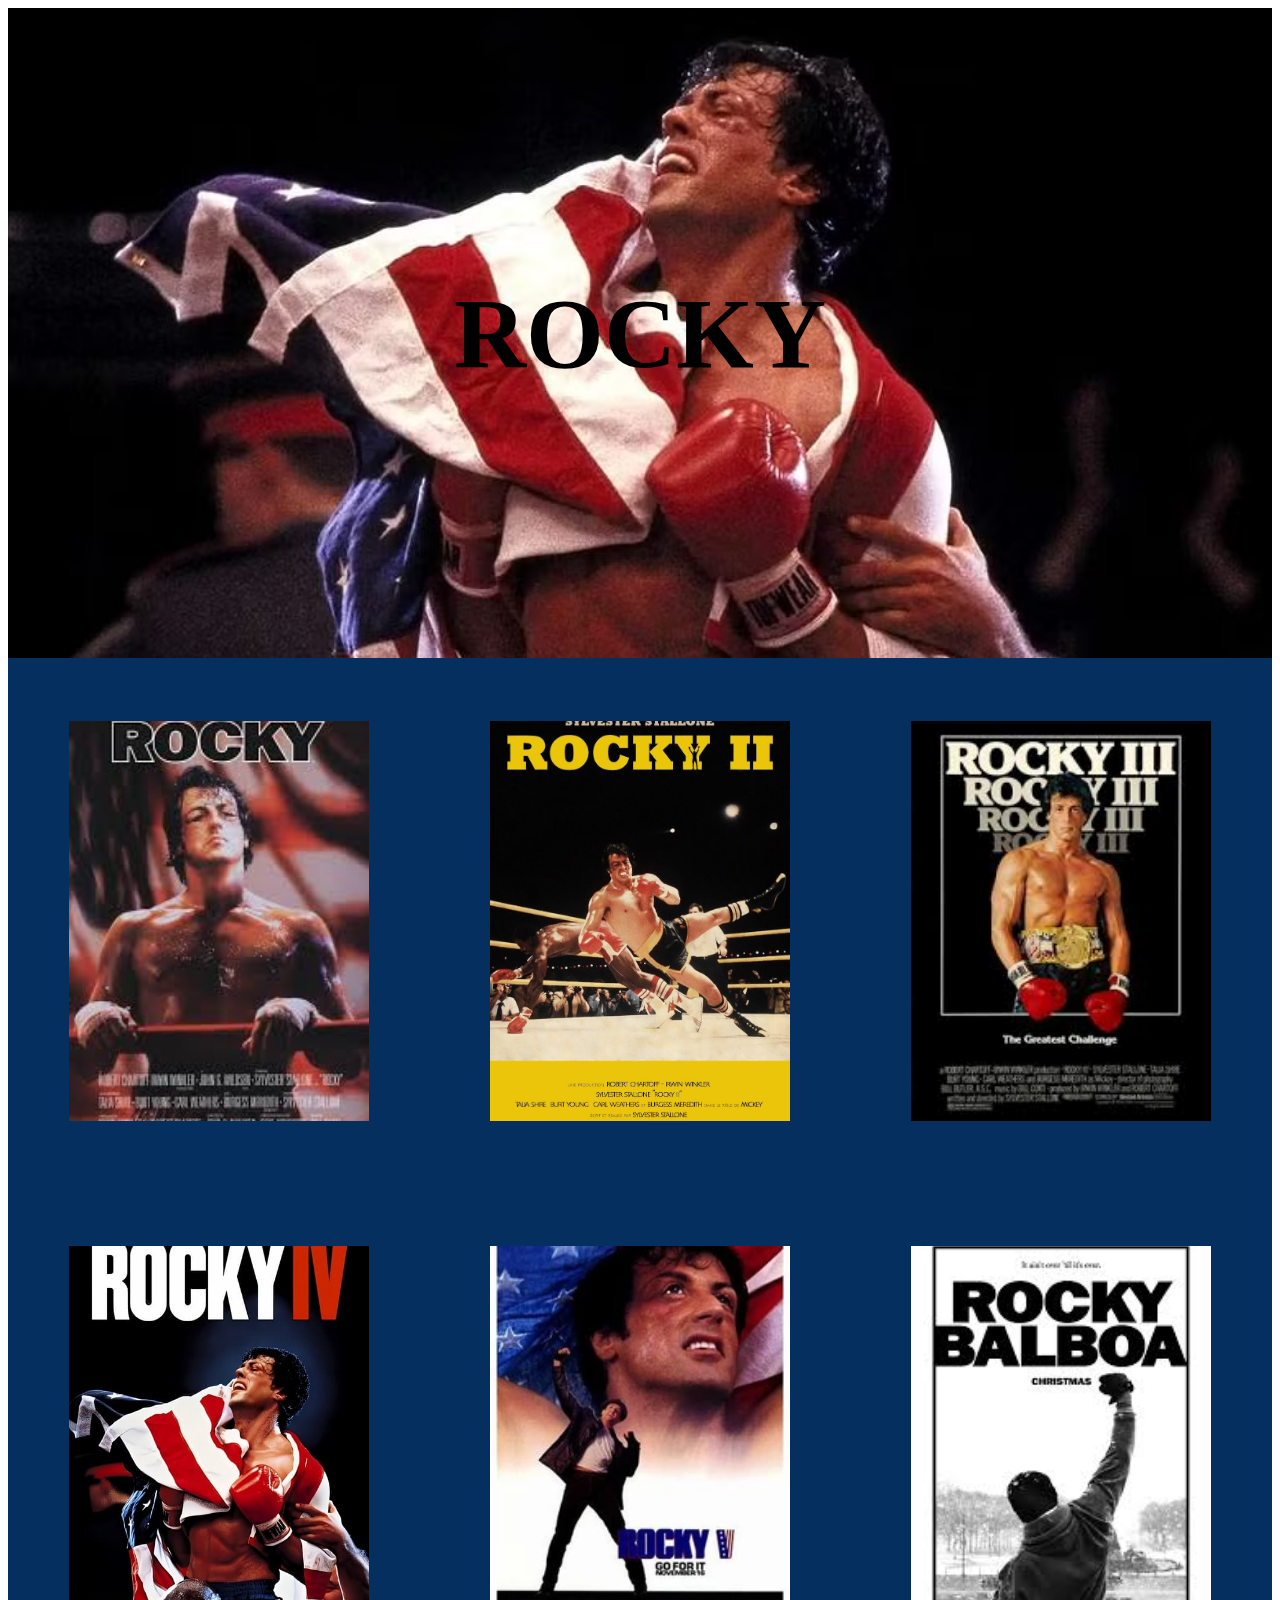
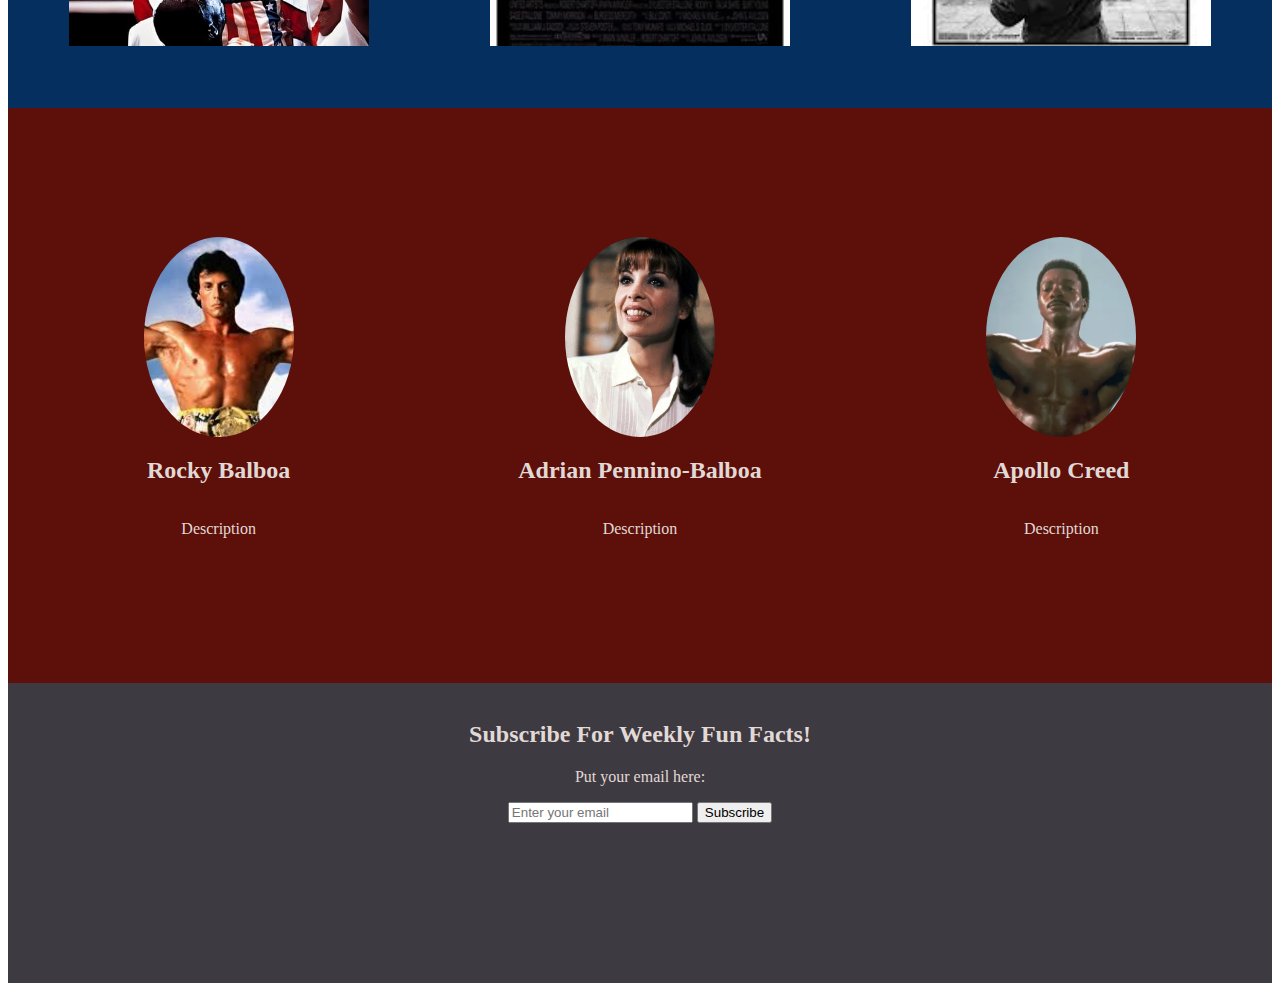
<file: index.html>
<!DOCTYPE html>
<html>

<head>
    <meta charset="utf-8">
    <meta name="viewport" content="width=device-width">
    <link href="style.css" rel="stylesheet" type="text/css" />
</head>

<body>


    <div class="parallax-container">
        <div class="parallax-text">
            <h1>ROCKY</h1>
        </div>
    </div>


    <div class="parallax-container2">
        <div class="rocky1">
            <a href="rocky1.html"><img src="rocky1.jpg" alt="Rocky Image 1"></a>
        </div>

        <div class="rocky2">
            <a href="rocky2.html"><img src="rocky2.jpg" alt="Rocky Image 2"></a>
        </div>

        <div class="rocky3">
            <a href="rocky3.html"><img src="rocky3.jpg" alt="Rocky Image 3"></a>
        </div>
    </div>


    <div class="parallax-container3">
        <div class="rocky4">
            <a href="rocky4.html"><img src="rocky4.jpg" alt="Rocky Image 4"></a>
        </div>

        <div class="rocky5">
            <a href="rocky5.html"><img src="rocky5.webp" alt="Rocky Image 5"></a>
        </div>

        <div class="rockyBalboa">
            <a href="rockyBalboa.html"><img src="rockyBalboa.jpg" alt="Rocky Image 6"></a>
        </div>
    </div>


    <div class="parallax-container4">
        <div class="rocky">
            <img src="rocky.jpg" alt="Rocky Profile">
            <h2>Rocky Balboa</h2>
            <p>Description</p>
        </div>

        <div class="adrian">
            <img src="adrian.webp" alt="Adrian Profile">
            <h2>Adrian Pennino-Balboa</h2>
            <p>Description</p>
        </div>

        <div class="apollo">
            <img src="apollo.webp" alt="Apollo Profile">
            <h2>Apollo Creed</h2>
            <p>Description</p>
        </div>
    </div>


    <div class="parallax-container5">
        <br>
        <h2>Subscribe For Weekly Fun Facts!</h2>
        <p>Put your email here:</p>
        <input id="subscribe" type="text" placeholder="Enter your email" id="inputEmail">
        <button>Subscribe</button>
    </div>

</body>

<footer></footer>

</html>
</file>
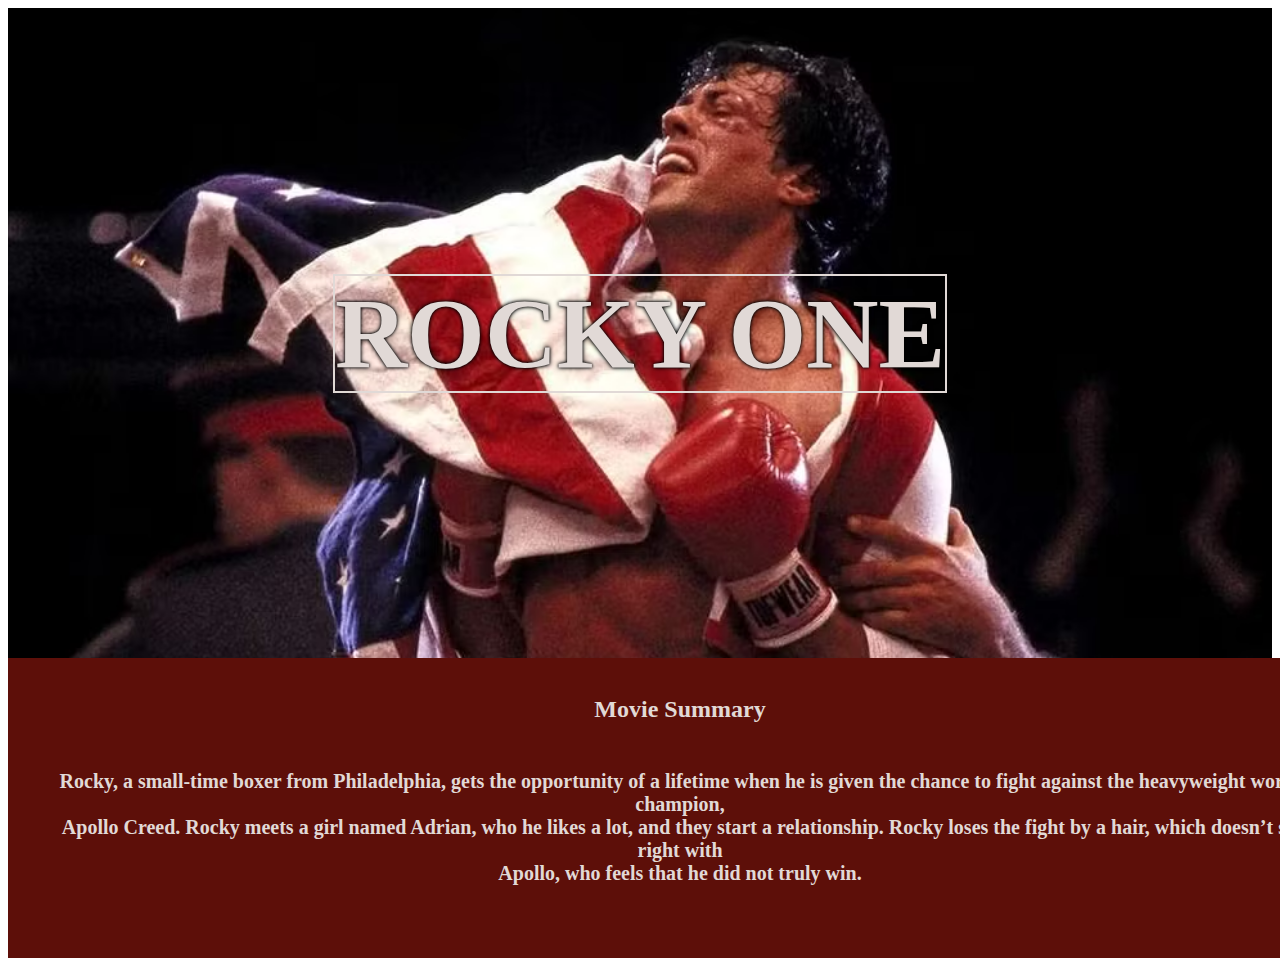
<file: rocky1.html>
<!DOCTYPE html>
<html>


<head>
    <meta charset="utf-8">
    <meta name="viewport" content="width=device-width">
    <link href="style.css" rel="stylesheet" type="text/css" />
</head>

<body>
    <div class="rocky1-container1">
        <div class="parallax-text">
            <h4>ROCKY ONE</h4>
        </div>
    </div>

    <div class="rocky1-container2">
        <br>
        <h2>Movie Summary</h2>
        <h6>Rocky, a small-time boxer from Philadelphia, gets the opportunity of a lifetime when he is given the chance to fight against the heavyweight world champion, <br> Apollo Creed. Rocky meets a girl named Adrian, who he likes a lot, and they start
            a relationship. Rocky loses the fight by a hair, which doesn’t sit right with <br>Apollo, who feels that he did not truly win.
        </h6>
    </div>



</body>

</html>
</file>
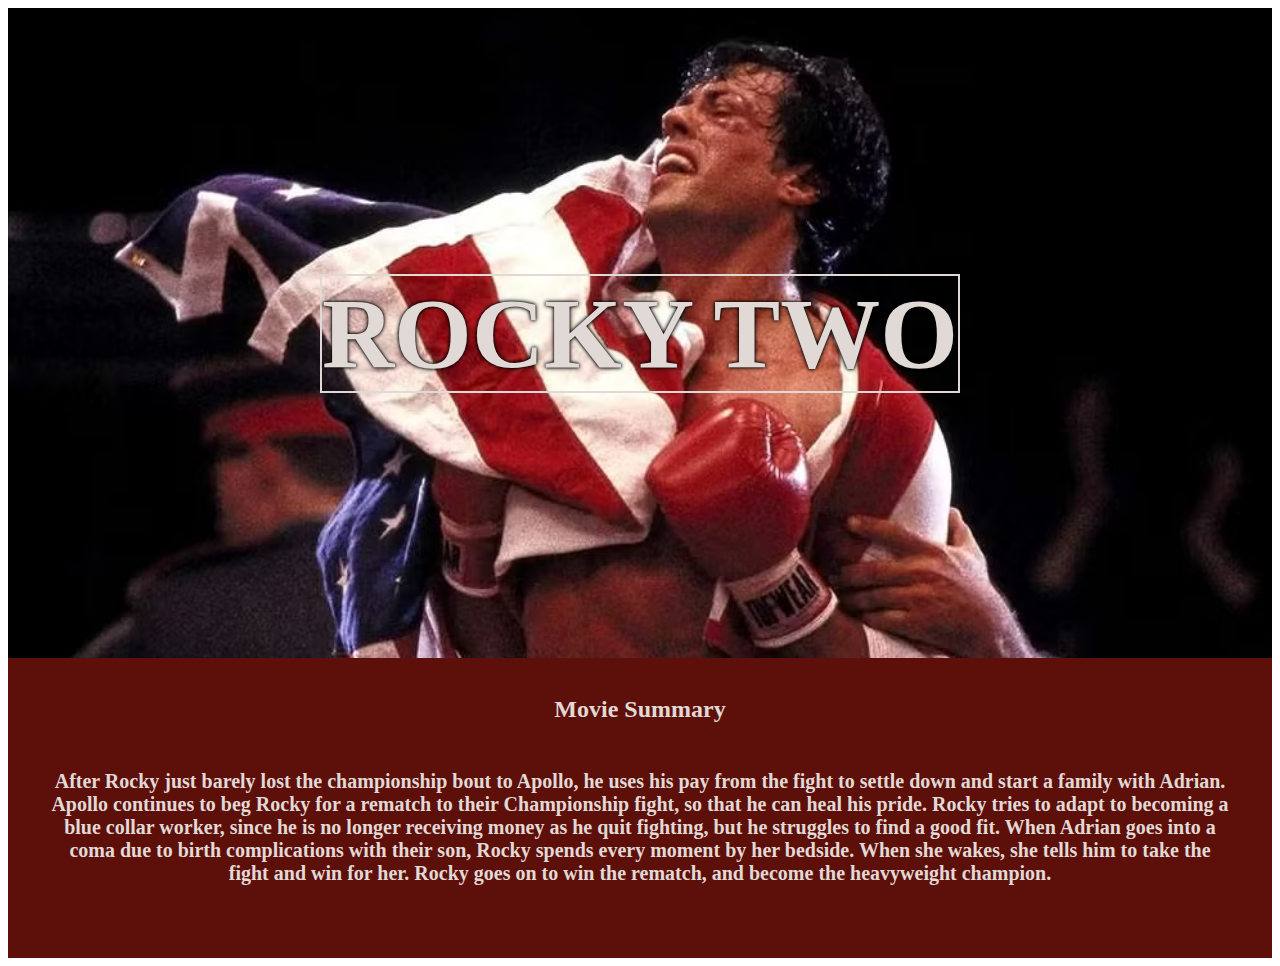
<file: rocky2.html>
<!DOCTYPE html>
<html>


<head>
    <meta charset="utf-8">
    <meta name="viewport" content="width=device-width">
    <link href="style.css" rel="stylesheet" type="text/css" />
</head>

<body>
    <div class="rocky2-container1">
        <div class="parallax-text">
            <h4>ROCKY TWO</h4>
        </div>
    </div>

    <div class="rocky2-container2">
        <br>
        <h2>Movie Summary</h2>
        <h6>After Rocky just barely lost the championship bout to Apollo, he uses his pay from the fight to settle down and start a family with Adrian. Apollo continues to beg Rocky for a rematch to their Championship fight, so that he can heal his pride.
            Rocky tries to adapt to becoming a blue collar worker, since he is no longer receiving money as he quit fighting, but he struggles to find a good fit. When Adrian goes into a coma due to birth complications with their son, Rocky spends every
            moment by her bedside. When she wakes, she tells him to take the fight and win for her. Rocky goes on to win the rematch, and become the heavyweight champion.
        </h6>
    </div>



</body>

</html>
</file>
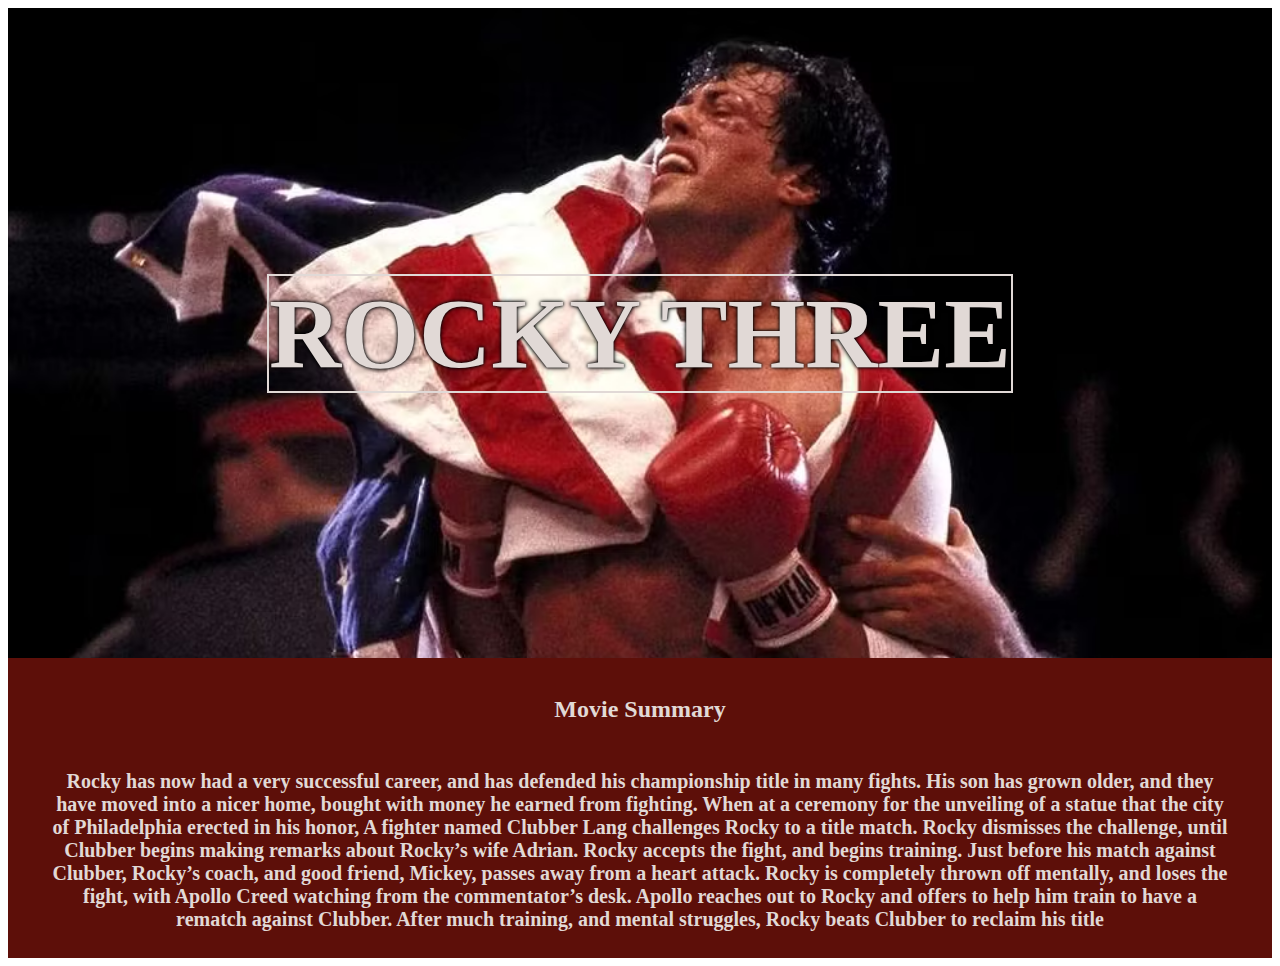
<file: rocky3.html>
<!DOCTYPE html>
<html>


<head>
    <meta charset="utf-8">
    <meta name="viewport" content="width=device-width">
    <link href="style.css" rel="stylesheet" type="text/css" />
</head>

<body>
    <div class="rocky3-container1">
        <div class="parallax-text">
            <h4>ROCKY THREE</h4>
        </div>
    </div>

    <div class="rocky3-container2">
        <br>
        <h2>Movie Summary</h2>
        <h6>Rocky has now had a very successful career, and has defended his championship title in many fights. His son has grown older, and they have moved into a nicer home, bought with money he earned from fighting. When at a ceremony for the unveiling
            of a statue that the city of Philadelphia erected in his honor, A fighter named Clubber Lang challenges Rocky to a title match. Rocky dismisses the challenge, until Clubber begins making remarks about Rocky’s wife Adrian. Rocky accepts the
            fight, and begins training. Just before his match against Clubber, Rocky’s coach, and good friend, Mickey, passes away from a heart attack. Rocky is completely thrown off mentally, and loses the fight, with Apollo Creed watching from the commentator’s
            desk. Apollo reaches out to Rocky and offers to help him train to have a rematch against Clubber. After much training, and mental struggles, Rocky beats Clubber to reclaim his title
        </h6>
    </div>



</body>

</html>
</file>
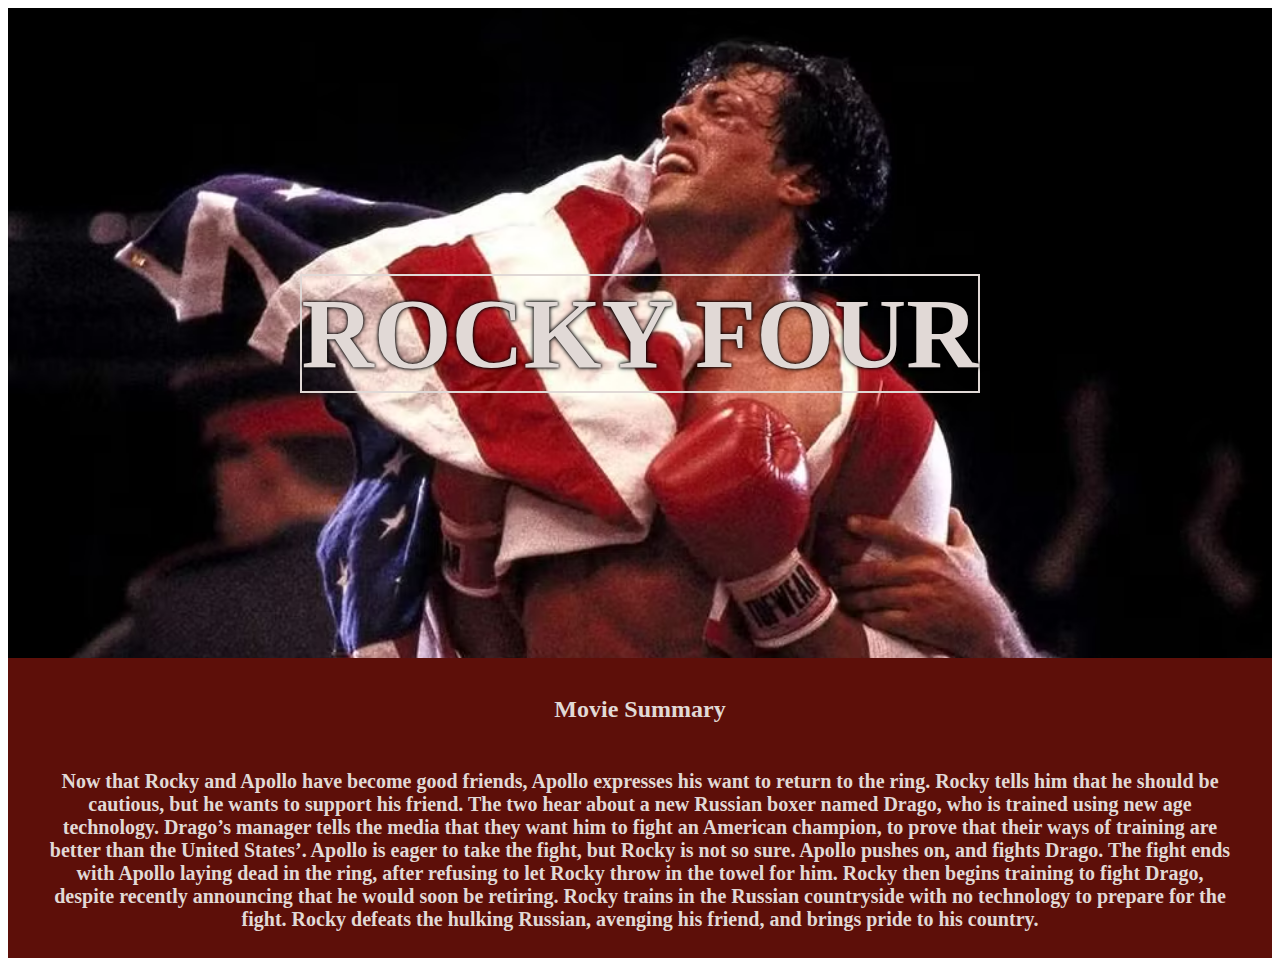
<file: rocky4.html>
<!DOCTYPE html>
<html>


<head>
    <meta charset="utf-8">
    <meta name="viewport" content="width=device-width">
    <link href="style.css" rel="stylesheet" type="text/css" />
</head>

<body>
    <div class="rocky4-container1">
        <div class="parallax-text">
            <h4>ROCKY FOUR</h4>
        </div>
    </div>

    <div class="rocky4-container2">
        <br>
        <h2>Movie Summary</h2>
        <h6>Now that Rocky and Apollo have become good friends, Apollo expresses his want to return to the ring. Rocky tells him that he should be cautious, but he wants to support his friend. The two hear about a new Russian boxer named Drago, who is trained
            using new age technology. Drago’s manager tells the media that they want him to fight an American champion, to prove that their ways of training are better than the United States’. Apollo is eager to take the fight, but Rocky is not so sure.
            Apollo pushes on, and fights Drago. The fight ends with Apollo laying dead in the ring, after refusing to let Rocky throw in the towel for him. Rocky then begins training to fight Drago, despite recently announcing that he would soon be retiring.
            Rocky trains in the Russian countryside with no technology to prepare for the fight. Rocky defeats the hulking Russian, avenging his friend, and brings pride to his country.
        </h6>
    </div>



</body>

</html>
</file>
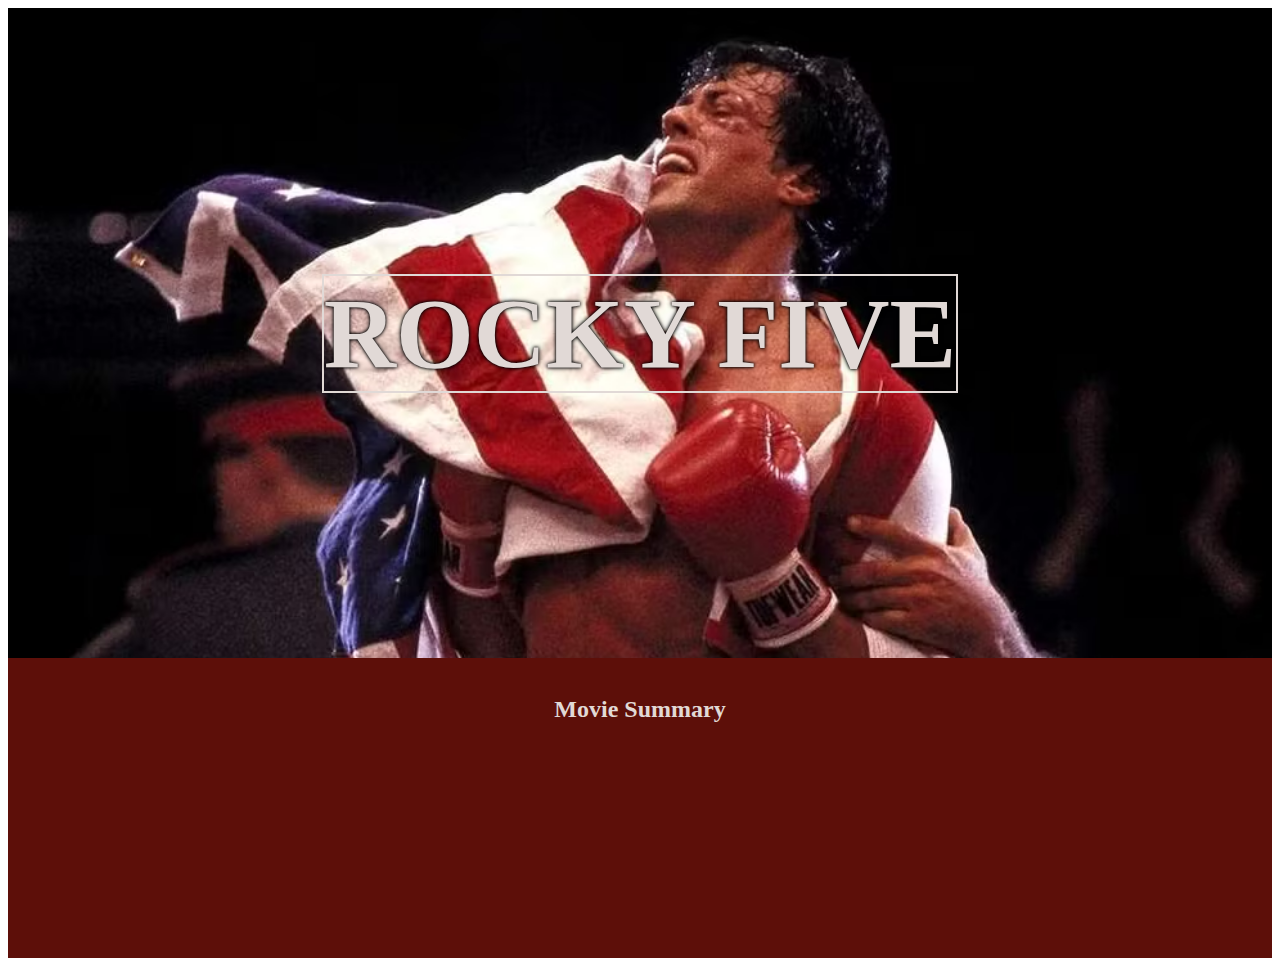
<file: rocky5.html>
<!DOCTYPE html>
<html>


<head>
    <meta charset="utf-8">
    <meta name="viewport" content="width=device-width">
    <link href="style.css" rel="stylesheet" type="text/css" />
</head>

<body>
    <div class="rocky5-container1">
        <div class="parallax-text">
            <h4>ROCKY FIVE</h4>
        </div>
    </div>

    <div class="rocky5-container2">
        <br>
        <h2>Movie Summary</h2>
        <h6>
        </h6>
    </div>



</body>

</html>
</file>
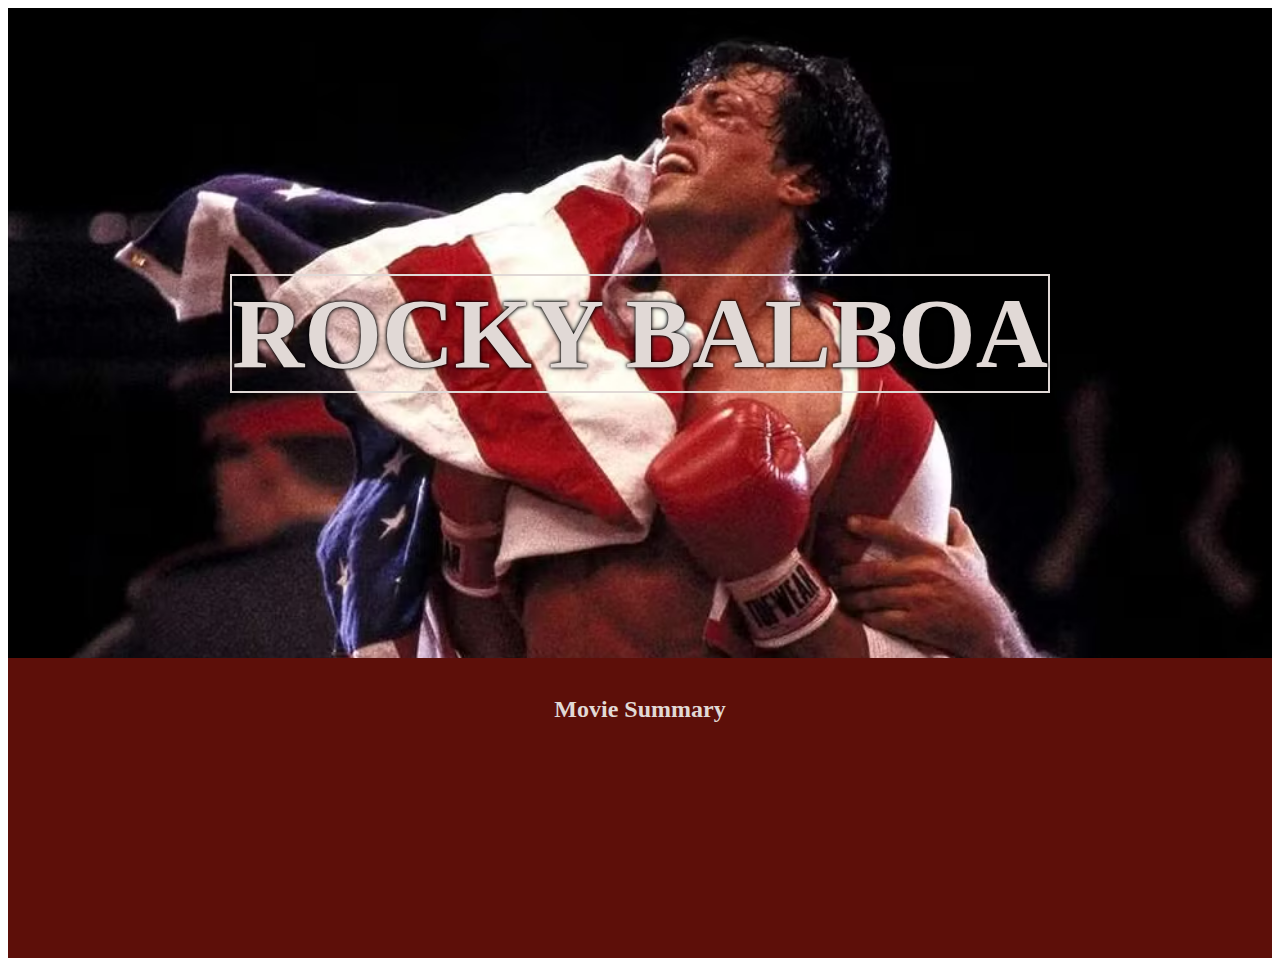
<file: rockyBalboa.html>
<!DOCTYPE html>
<html>


<head>
    <meta charset="utf-8">
    <meta name="viewport" content="width=device-width">
    <link href="style.css" rel="stylesheet" type="text/css" />
</head>

<body>
    <div class="rockyB-container1">
        <div class="parallax-text">
            <h4>ROCKY BALBOA</h4>
        </div>
    </div>

    <div class="rockyB-container2">
        <br>
        <h2>Movie Summary</h2>
        <h6>
        </h6>
    </div>



</body>

</html>
</file>
<file: style.css>
h1 {
    text-align: center;
    color: black;
    font-size: 100px;
    font-weight: bold;
}

h2 {
    text-align: center;
    color: #e1d9d6;
}

h4 {
    color: #e1d9d6;
    font-size: 100px;
    border: 2px solid;
    text-shadow: 0 0 3px #000000, 0 0 5px #000000;
}

h6 {
    color: #e1d9d6;
    font-size: 20px;
}

p {
    color: #e1d9d6;
}

.parallax-container {
    display: flex;
    flex-direction: column;
    align-items: center;
    justify-content: center;
    min-height: 650px;
    background-attachment: fixed;
    background-image: url('./rockyCover.avif');
    background-position: center;
    background-size: cover;
}

.parallax-text {
    color: rgb(60 60 60);
    text-align: center;
}

.parallax-container2 {
    width: 100%;
    min-height: 525px;
    background-color: #052f5f;
    display: flex;
    /* Flexbox to align items side-by-side */
    justify-content: space-around;
    /* Spreads the images with space in between */
    align-items: center;
    /* Vertically centers the images */
}

.rocky1,
.rocky2,
.rocky3 {
    width: 300px;
    height: 400px;
    display: flex;
    align-items: center;
    justify-content: center;
}

.rocky1 img,
.rocky2 img,
.rocky3 img {
    width: 100%;
    height: 100%;
    object-fit: cover;
}

.parallax-container3 {
    width: 100%;
    min-height: 525px;
    background-color: #052f5f;
    display: flex;
    /* Flexbox to align items side-by-side */
    justify-content: space-around;
    /* Spreads the images with space in between */
    align-items: center;
    /* Vertically centers the images */
}

.rocky4,
.rocky5,
.rockyBalboa {
    width: 300px;
    height: 400px;
    display: flex;
    align-items: center;
    justify-content: center;
}

.rocky4 img,
.rocky5 img,
.rockyBalboa img {
    width: 100%;
    height: 100%;
    object-fit: cover;
}

.parallax-container4 {
    width: 100%;
    min-height: 575px;
    background-color: #5D0F09;
    display: flex;
    /* Flexbox to align items side-by-side */
    justify-content: space-around;
    /* Spreads the images with space in between */
    align-items: center;
    /* Vertically centers the images */
}

.rocky,
.adrian,
.apollo {
    width: 300px;
    height: 400px;
    display: flex;
    align-items: center;
    justify-content: center;
    flex-direction: column;
}

.rocky img,
.adrian img,
.apollo img {
    width: 50%;
    height: 50%;
    border-radius: 50%;
    object-fit: cover;
}

.parallax-container5 {
    background-color: #3E3A41;
    width: 100%;
    min-height: 300px;
    text-align: center;
}

a {
    width: 100%;
    height: 100%;
}

.rocky1-container1 {
    text-decoration-color: #e1d9d6;
    display: flex;
    flex-direction: column;
    align-items: center;
    justify-content: center;
    min-height: 650px;
    background-attachment: fixed;
    background-image: url('./rockyCover.avif');
    background-position: center;
    background-size: cover;
}

.rocky1-container2 {
    width: 100%;
    min-height: 300px;
    background-color: #5D0F09;
    text-align: center;
    padding-left: 40px;
    padding-right: 40px;
}

.rocky2-container1 {
    text-decoration-color: #e1d9d6;
    display: flex;
    flex-direction: column;
    align-items: center;
    justify-content: center;
    min-height: 650px;
    background-attachment: fixed;
    background-image: url('./rockyCover.avif');
    background-position: center;
    background-size: cover;
}

.rocky2-container2 {
    min-height: 300px;
    background-color: #5D0F09;
    text-align: center;
    padding-left: 40px;
    padding-right: 40px;
}

.rocky3-container1 {
    text-decoration-color: #e1d9d6;
    display: flex;
    flex-direction: column;
    align-items: center;
    justify-content: center;
    min-height: 650px;
    background-attachment: fixed;
    background-image: url('./rockyCover.avif');
    background-position: center;
    background-size: cover;
}

.rocky3-container2 {
    min-height: 300px;
    background-color: #5D0F09;
    text-align: center;
    padding-left: 40px;
    padding-right: 40px;
}

.rocky4-container1 {
    text-decoration-color: #e1d9d6;
    display: flex;
    flex-direction: column;
    align-items: center;
    justify-content: center;
    min-height: 650px;
    background-attachment: fixed;
    background-image: url('./rockyCover.avif');
    background-position: center;
    background-size: cover;
}

.rocky4-container2 {
    min-height: 300px;
    background-color: #5D0F09;
    text-align: center;
    padding-left: 40px;
    padding-right: 40px;
}

.rocky5-container1 {
    text-decoration-color: #e1d9d6;
    display: flex;
    flex-direction: column;
    align-items: center;
    justify-content: center;
    min-height: 650px;
    background-attachment: fixed;
    background-image: url('./rockyCover.avif');
    background-position: center;
    background-size: cover;
}

.rocky5-container2 {
    min-height: 300px;
    background-color: #5D0F09;
    text-align: center;
    padding-left: 40px;
    padding-right: 40px;
}

.rockyB-container1 {
    text-decoration-color: #e1d9d6;
    display: flex;
    flex-direction: column;
    align-items: center;
    justify-content: center;
    min-height: 650px;
    background-attachment: fixed;
    background-image: url('./rockyCover.avif');
    background-position: center;
    background-size: cover;
}

.rockyB-container2 {
    min-height: 300px;
    background-color: #5D0F09;
    text-align: center;
    padding-left: 40px;
    padding-right: 40px;
}
</file>
